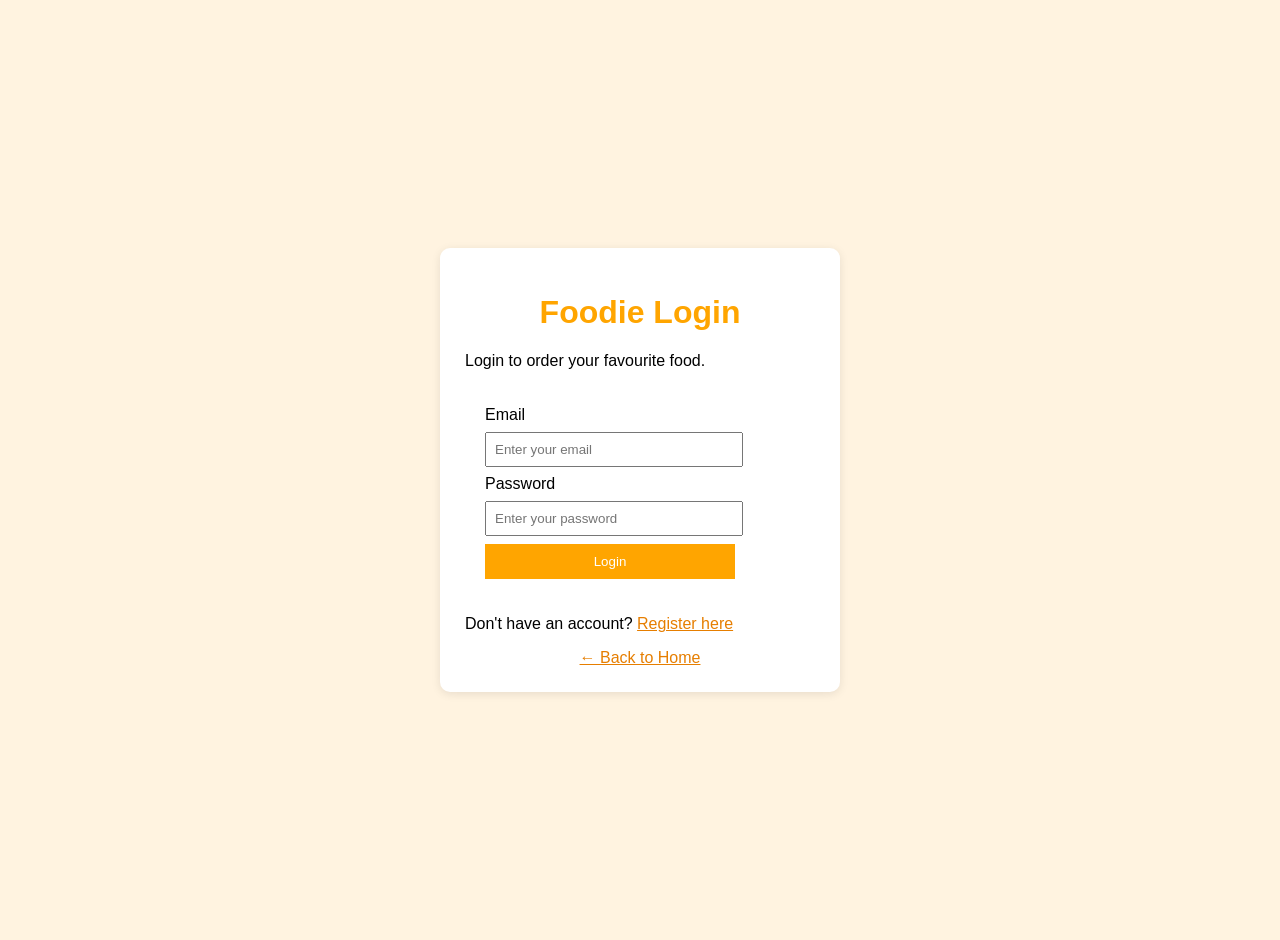
<file: login.html>
<!DOCTYPE html>
<html>
<head>
    <title>Login - Foodie</title>
    <link rel="stylesheet" href="style.css">
</head>
<body class="auth-page">
    <div class="auth-box">
        <h1>Foodie Login</h1>
        <p>Login to order your favourite food.</p>
        <form onsubmit="loginUser(event)">
            <label>Email</label>
            <input type="email" id="loginEmail" placeholder="Enter your email" required>
            <label>Password</label>
            <input type="password" id="loginPassword" placeholder="Enter your password" required>
            <button class="auth-button" type="submit">Login</button>
        </form>
        <p>Don't have an account? <a href="register.html">Register here</a></p>
        <a class="back-home" href="index.html">← Back to Home</a>
    </div>
    <script src="script.js"></script>
</body>
</html>
</file>
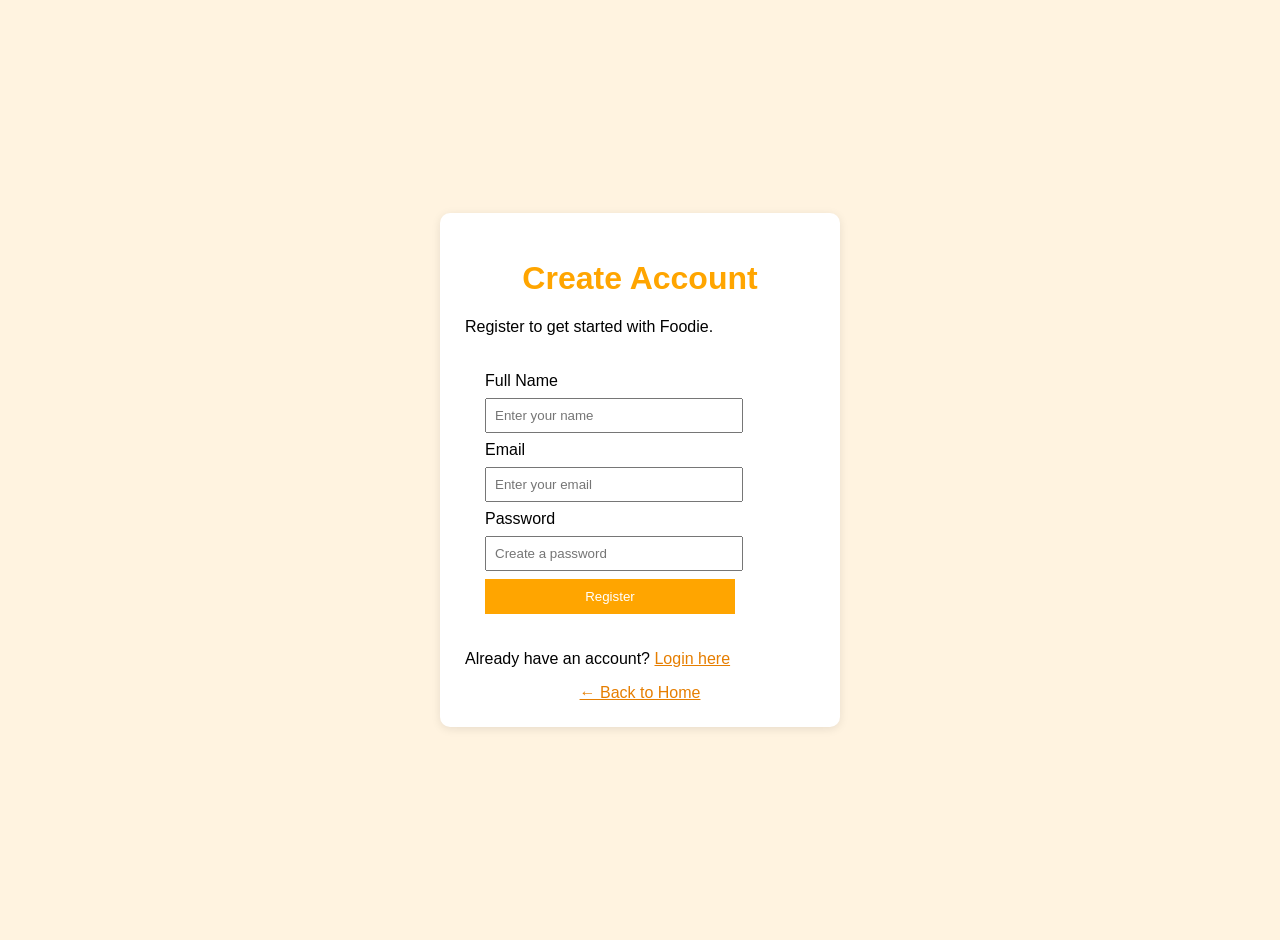
<file: register.html>
<!DOCTYPE html>
<html>
<head>
    <title>Register - Foodie</title>
    <link rel="stylesheet" href="style.css">
</head>
<body class="auth-page">
    <div class="auth-box">
        <h1>Create Account</h1>
        <p>Register to get started with Foodie.</p>
        <form onsubmit="registerUser(event)">
            <label>Full Name</label>
            <input type="text" id="regName" placeholder="Enter your name" required>
            <label>Email</label>
            <input type="email" id="regEmail" placeholder="Enter your email" required>
            <label>Password</label>
            <input type="password" id="regPassword" placeholder="Create a password" minlength="6" required>
            <button class="auth-button" type="submit">Register</button>
        </form>
        <p>Already have an account? <a href="login.html">Login here</a></p>
        <a class="back-home" href="index.html">← Back to Home</a>
    </div>
    <script src="script.js"></script>
</body>
</html>
</file>
<file: style.css>
body {
            font-family: Arial;
            margin: 0;
            background-color: #f5f5f5;
        }

        /* Navigation using Flexbox */
        nav {
            background-color: orange;
            padding: 15px;
            display: flex;
            justify-content: space-between;
            align-items: center;
        }

        nav a {
            color: white;
            text-decoration: none;
            margin: 10px;
            font-weight: bold;
        }

        h1, h2 {
            text-align: center;
        }

        /* Offer section */
        .offer {
            background-color: #ffe0b2;
            margin: 20px;
            padding: 15px;
            text-align: center;
        }

        /* Food cards using CSS Grid */
        .food-container {
            display: grid;
            grid-template-columns: repeat(3, 1fr);
            gap: 20px;
            padding: 20px;
        }

        .food-card {
            background-color: white;
            padding: 15px;
            text-align: center;
            border-radius: 8px;
        }

        .food-card img {
            width: 100%;
            height: 150px;
            object-fit: cover;
        }

        .food-card button, .auth-button {
            background-color: orange;
            color: white;
            border: none;
            padding: 10px 15px;
            cursor: pointer;
        }

        /* Login and Register forms */
        .forms {
            display: flex;
            justify-content: center;
            gap: 30px;
            padding: 20px;
            flex-wrap: wrap;
        }

        form {
            background-color: white;
            padding: 20px;
            width: 250px;
            border-radius: 8px;
        }

        input {
            width: 95%;
            padding: 8px;
            margin: 8px 0;
        }

        footer {
            background-color: #333;
            color: white;
            text-align: center;
            padding: 15px;
        }

        @media (max-width: 600px) {
            .food-container {
                grid-template-columns: 1fr;
            }

            nav {
                flex-direction: column;
            }
        }

.auth-page {
    min-height: 100vh;
    display: flex;
    justify-content: center;
    align-items: center;
    padding: 20px;
    background-color: #fff3e0;
}
.auth-box {
    background-color: white;
    width: 100%;
    max-width: 350px;
    padding: 25px;
    border-radius: 10px;
    box-shadow: 0 2px 10px #00000018;
}
.auth-box h1 { color: orange; }
.auth-box a { color: #e67e00; }
.auth-box button { width: 100%; }
.back-home { display: block; text-align: center; margin-top: 15px; }
</file>
